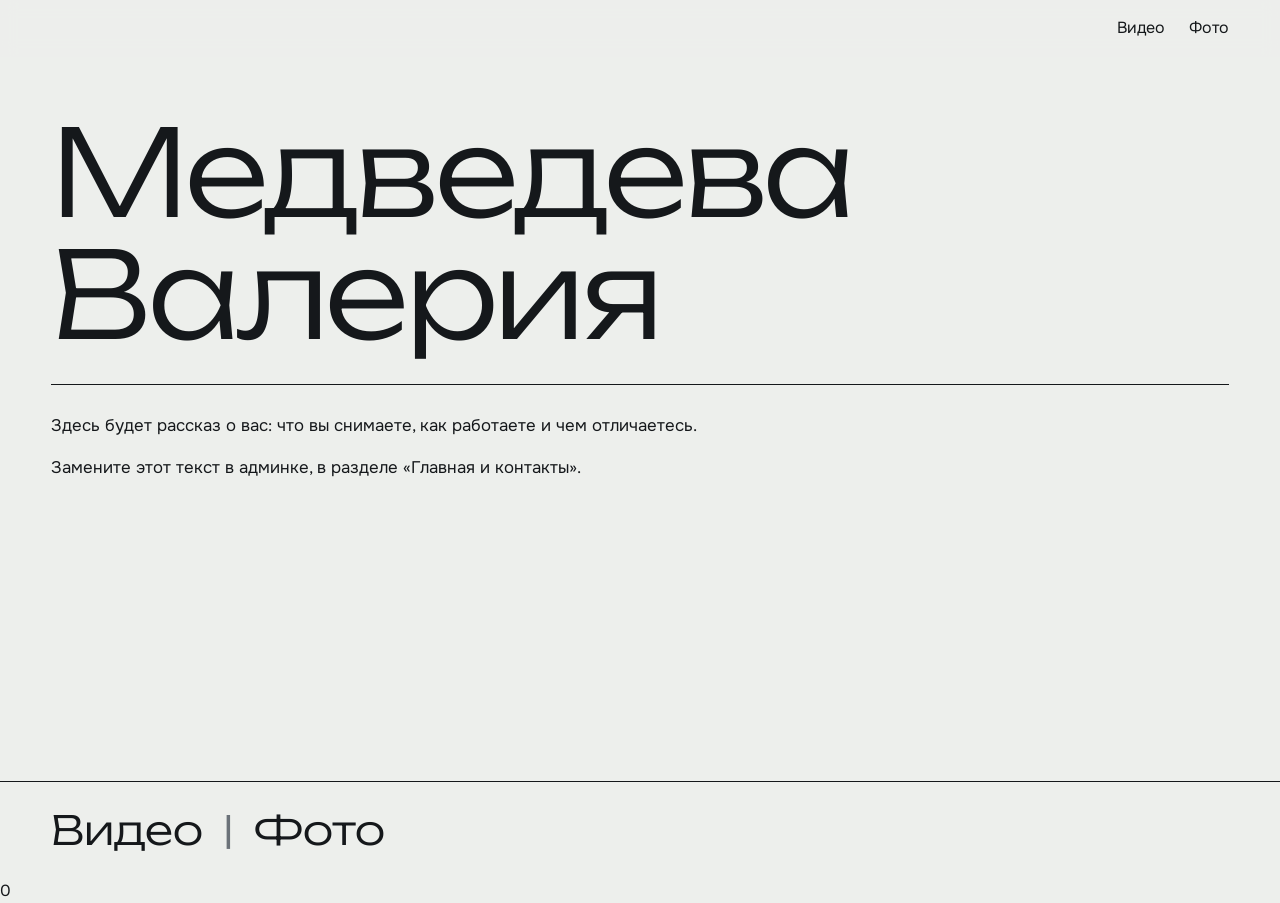
<file: index.html>
<!doctype html>
<html lang="ru">
<head>
<meta charset="utf-8">
<meta name="viewport" content="width=device-width, initial-scale=1, viewport-fit=cover">
<meta name="theme-color" content="#EDEFEC">
<title>Портфолио</title>
<meta name="description" content="Портфолио: видео и фото">
<link rel="preconnect" href="https://fonts.googleapis.com">
<link rel="preconnect" href="https://fonts.gstatic.com" crossorigin>
<link href="https://fonts.googleapis.com/css2?family=Onest:wght@400;500;600&family=Unbounded:wght@300;500&display=swap" rel="stylesheet">
<link rel="stylesheet" href="style.css">
</head>
<body class="is-home">

<header class="top">
  <a class="brand" href="#/" id="brand"></a>
  <nav aria-label="Разделы">
    <a href="#/video" data-nav="video">Видео</a>
    <a href="#/photo" data-nav="photo">Фото</a>
  </nav>
</header>

<main id="app"></main>
<footer id="footer"></footer>

<dialog id="player" aria-label="Видео">
  <button class="close" id="closePlayer" type="button">Закрыть</button>
  <div class="frame" id="frame"></div>
</dialog>

<dialog id="viewer" aria-label="Фото">
  <button class="close" id="closeViewer" type="button">Закрыть</button>
  <button class="arrow prev" id="vPrev" type="button" aria-label="Предыдущее фото">‹</button>
  <img class="view-img" id="vImg" alt="">
  <button class="arrow next" id="vNext" type="button" aria-label="Следующее фото">›</button>
  <div class="count" id="vCount"></div>
</dialog>

<noscript><p style="padding:2rem">Для работы сайта включите JavaScript.</p></noscript>
<script src="app.js"></script>
</body>
</html>
</file>
<file: style.css>
:root{
  --ink:#15181B;
  --paper:#EDEFEC;
  --mute:#6B7279;
  --line:#CDD1CD;
  --accent:#2B4BFF;
  --display:"Unbounded","Arial Narrow",sans-serif;
  --body:"Onest","Helvetica Neue",Arial,sans-serif;
  --pad:clamp(1.25rem,4vw,3.5rem);
}
*{box-sizing:border-box;margin:0}
html{color-scheme:light;-webkit-text-size-adjust:100%;scroll-behavior:smooth}
body{min-height:100vh;min-height:100dvh;display:flex;flex-direction:column;background:var(--paper);color:var(--ink);
  font:400 1rem/1.6 var(--body);-webkit-font-smoothing:antialiased;-webkit-tap-highlight-color:transparent}
main{flex:1}
img{display:block;max-width:100%}
a{color:inherit}
button{font:inherit;color:inherit;background:none;border:0;padding:0;cursor:pointer}
:focus-visible{outline:2px solid var(--accent);outline-offset:3px}

/* шапка */
.top{position:sticky;top:0;z-index:5;display:flex;justify-content:space-between;align-items:center;
  padding:calc(.4rem + env(safe-area-inset-top,0px)) var(--pad) .4rem;
  background:rgba(237,239,236,.94);-webkit-backdrop-filter:blur(8px);backdrop-filter:blur(8px)}
.brand{font:500 .95rem var(--display);text-decoration:none;min-height:44px;display:flex;align-items:center}
.top nav{display:flex;gap:1.5rem}
.top nav a{min-height:44px;display:flex;align-items:center;text-decoration:none;border-bottom:2px solid transparent}
.top nav a:hover{color:var(--accent)}
.top nav a[aria-current]{border-bottom-color:var(--accent)}
body.is-home .brand{visibility:hidden}

/* главная */
.home{min-height:calc(100vh - 11rem);min-height:calc(100dvh - 11rem);padding:clamp(1.5rem,6vh,4rem) var(--pad) 3rem}
.home-name{font:300 clamp(2.5rem,10.5vw,7.5rem)/1.02 var(--display);letter-spacing:-.03em}
.home-name span{display:block}
.rule{height:1px;background:var(--ink);margin:1.75rem 0}
.about p{max-width:60ch;margin-bottom:1rem;font-size:1.05rem}

/* заголовки страниц */
.page{padding:clamp(1.25rem,4vw,3rem) var(--pad) 4rem}
.page-title{font:300 clamp(2rem,7vw,4.5rem)/1.05 var(--display);margin-bottom:2rem;overflow-wrap:anywhere}
.page-title.accent{color:var(--accent)}
.back{display:inline-flex;align-items:center;min-height:44px;margin-bottom:.5rem;color:var(--mute);text-decoration:none}
.back:hover{color:var(--ink)}
.empty{color:var(--mute)}

/* видео */
.vlist{display:grid;grid-template-columns:repeat(auto-fill,minmax(min(100%,22rem),1fr));gap:2.5rem 1.75rem;align-items:start}
.vitem{display:block;width:100%;text-align:left}
.thumb{position:relative;aspect-ratio:16/9;background:var(--ink);overflow:hidden}
.thumb img{width:100%;height:100%;object-fit:cover}
.noimg{height:100%;display:grid;place-items:center;padding:1rem;color:#aab0b5;font:300 1.1rem var(--display);text-align:center}
.play{position:absolute;left:1rem;bottom:1rem;width:2.75rem;height:2.75rem;border-radius:50%;background:#fff;display:grid;place-items:center}
.play::before{content:"";margin-left:.2rem;border-left:.7rem solid var(--ink);border-top:.45rem solid transparent;border-bottom:.45rem solid transparent}
.vmeta{display:flex;justify-content:space-between;gap:1rem;margin-top:.7rem}
.cat{color:var(--accent);font-weight:500;font-size:.95rem;letter-spacing:.06em;text-transform:uppercase}
.year{color:var(--mute);font-size:.95rem}
.vtitle{margin-top:.1rem;font-weight:500}
.vdesc{color:var(--mute);font-size:.95rem;max-width:60ch}

/* категории фото */
.alist{display:grid;grid-template-columns:repeat(auto-fill,minmax(min(100%,24rem),1fr));gap:3rem 2rem;align-items:start}
.album{display:block;text-decoration:none}
.strip{display:grid;grid-template-columns:repeat(3,1fr);gap:.4rem}
.strip img,.strip .ph{width:100%;aspect-ratio:4/3;object-fit:cover;background:var(--line)}
.album:hover .cat{text-decoration:underline;text-underline-offset:.25em}

/* мозаика внутри категории */
.mosaic{column-count:3;column-gap:.75rem}
@media (max-width:899px){.mosaic{column-count:2;column-gap:.5rem}}
.mosaic button{display:block;width:100%;margin:0 0 .75rem;break-inside:avoid}
@media (max-width:899px){.mosaic button{margin-bottom:.5rem}}
.mosaic img{width:100%;height:auto;min-height:6rem;object-fit:cover;background:var(--line)}

/* подвал */
.foot-links{display:flex;align-items:baseline;gap:1.25rem;padding:1.25rem var(--pad);border-top:1px solid var(--ink);
  font:300 clamp(1.5rem,5vw,2.5rem)/1.2 var(--display)}
.foot-links a{text-decoration:none;padding:.25rem 0}
.foot-links a:hover{color:var(--accent)}
.sep{color:var(--mute)}
.contacts{padding:1.5rem var(--pad) calc(2.5rem + env(safe-area-inset-bottom,0px));border-top:1px solid var(--line)}
.contacts h2{font:300 1.25rem var(--display);margin-bottom:.75rem}
.contacts ul{list-style:none;padding:0;display:grid;gap:.15rem}
.contacts a{display:inline-flex;align-items:center;min-height:44px;text-decoration:none;border-bottom:1px solid transparent}
.contacts a:hover{color:var(--accent)}

/* окна: видео и просмотр фото */
dialog{border:0;padding:0;margin:0;max-width:none;max-height:none;width:100%;height:100%;height:100dvh;
  background:rgba(10,12,14,.96);color:#fff}
dialog:not([open]){display:none}
dialog[open]{display:grid;place-items:center}
.frame{width:min(94vw,calc(80vh*16/9));aspect-ratio:16/9;background:#000}
.frame iframe{width:100%;height:100%;border:0}
.view-img{max-width:100vw;max-height:100vh;max-height:100dvh;object-fit:contain;touch-action:pan-y}
.close{position:absolute;top:calc(.75rem + env(safe-area-inset-top,0px));right:var(--pad);min-height:44px;padding:0 1rem;
  border:1px solid #fff;border-radius:999px;z-index:2;background:rgba(10,12,14,.5)}
.close:hover{background:#fff;color:var(--ink)}
.arrow{position:absolute;top:50%;transform:translateY(-50%);width:48px;height:48px;border-radius:50%;
  background:rgba(10,12,14,.55);border:1px solid rgba(255,255,255,.6);font-size:2rem;line-height:1;z-index:2}
.arrow:hover{background:#fff;color:var(--ink)}
.arrow.prev{left:.75rem}
.arrow.next{right:.75rem}
.arrow[hidden],.count[hidden]{display:none}
.count{position:absolute;bottom:calc(.75rem + env(safe-area-inset-bottom,0px));left:50%;transform:translateX(-50%);
  font-size:.9rem;color:#d7dbd8;z-index:2}
@media (max-width:600px){
  .arrow{width:44px;height:44px;font-size:1.75rem}
  .arrow.prev{left:.4rem}
  .arrow.next{right:.4rem}
}
@media (prefers-reduced-motion:reduce){html{scroll-behavior:auto}}
</file>
